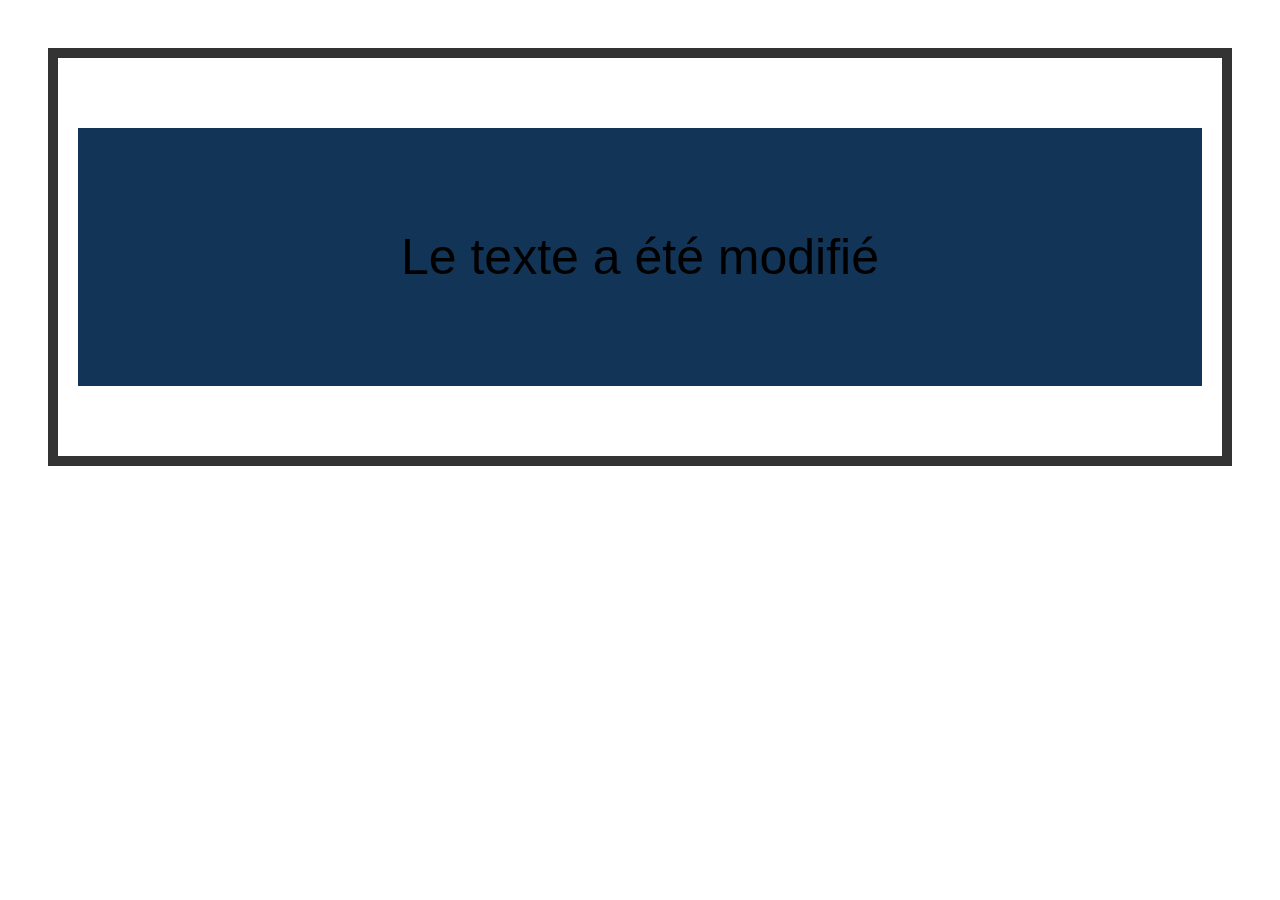
<file: TP6-main/index.html>
<!DOCTYPE html>
<html lang="fr">
<head>
    <meta charset="UTF-8">
    <meta name="viewport" content="width=device-width, initial-scale=1.0">
    <title>Exercice DOM</title>
    <link rel="stylesheet" href="style.css">
</head>
<body>

    <div id="myDiv">
        <p id="myParagraph">un paragraphe</p>
    </div>

    <script src="script.js"></script>

</body>
</html>
</file>
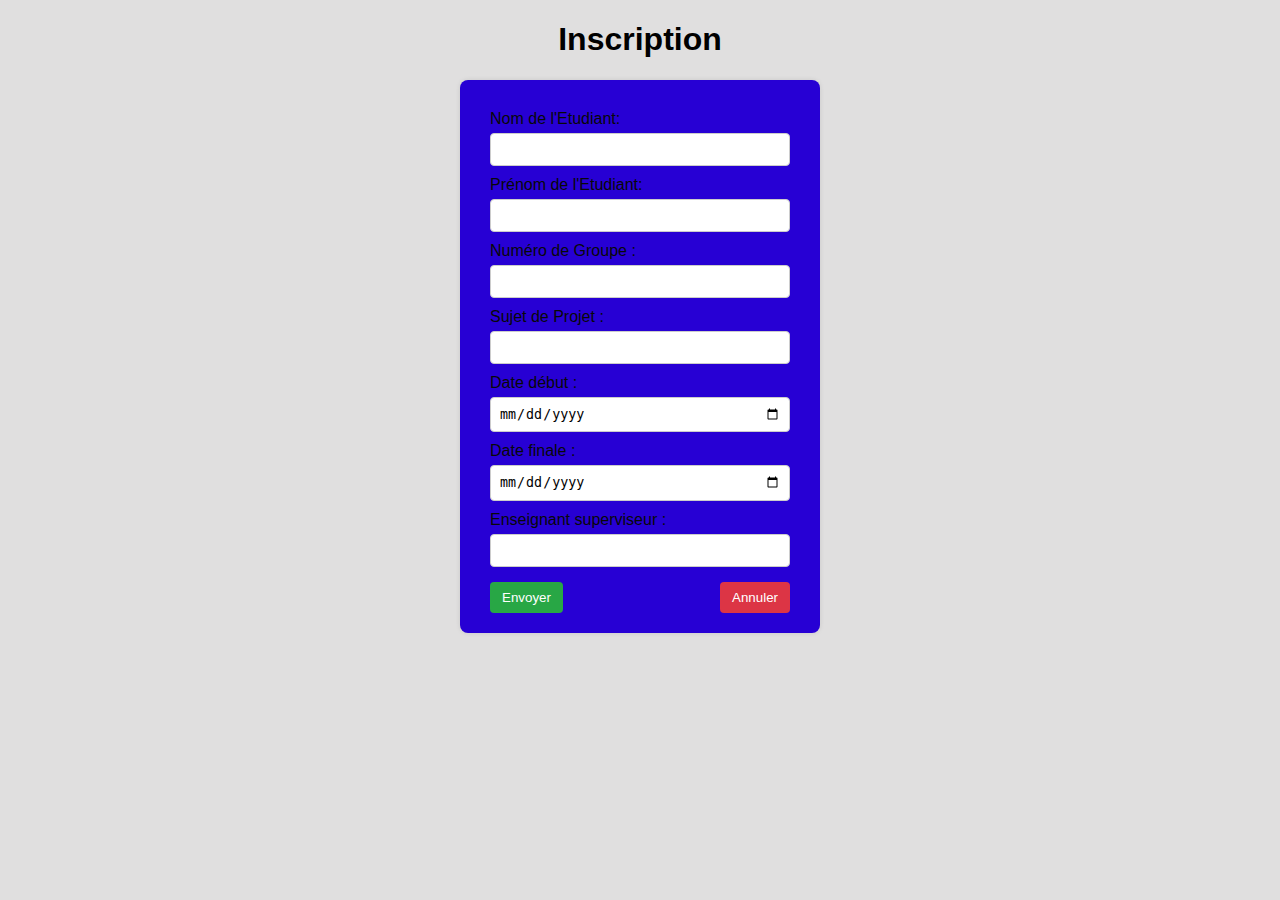
<file: TP1-main/formulaire.html>
<!DOCTYPE html>
<html lang="fr">
<head>
    <meta charset="UTF-8">
    <title>Inscription</title>
    <link rel="stylesheet" href="style.css">
</head>
<body>
    <center>
    <div>
        <h1>Inscription</h1>
        <form>
            <label>Nom de l'Etudiant:</label>
            <input type="text" name="nom"><br>

            <label>Prénom de l'Etudiant:</label>
            <input type="text" name="prenom"><br>

            <label>Numéro de Groupe :</label>
            <input type="number" name="group" min="1"><br>

            <label>Sujet de Projet :</label>
            <input type="text" name="sujet"><br>

            <label>Date début :</label>
            <input type="date" name="daate_debut"><br>

            <label>Date finale :</label>
            <input type="date" name="date_fin"><br>

            <label>Enseignant superviseur :</label>
            <input type="text" name="encadrement"><br>

            <div class="button-container">
                <input type="submit" value="Envoyer">
                <input type="reset" value="Annuler">
            </div>
        </form>
    </div>
</center>
</body>
</html>
</file>
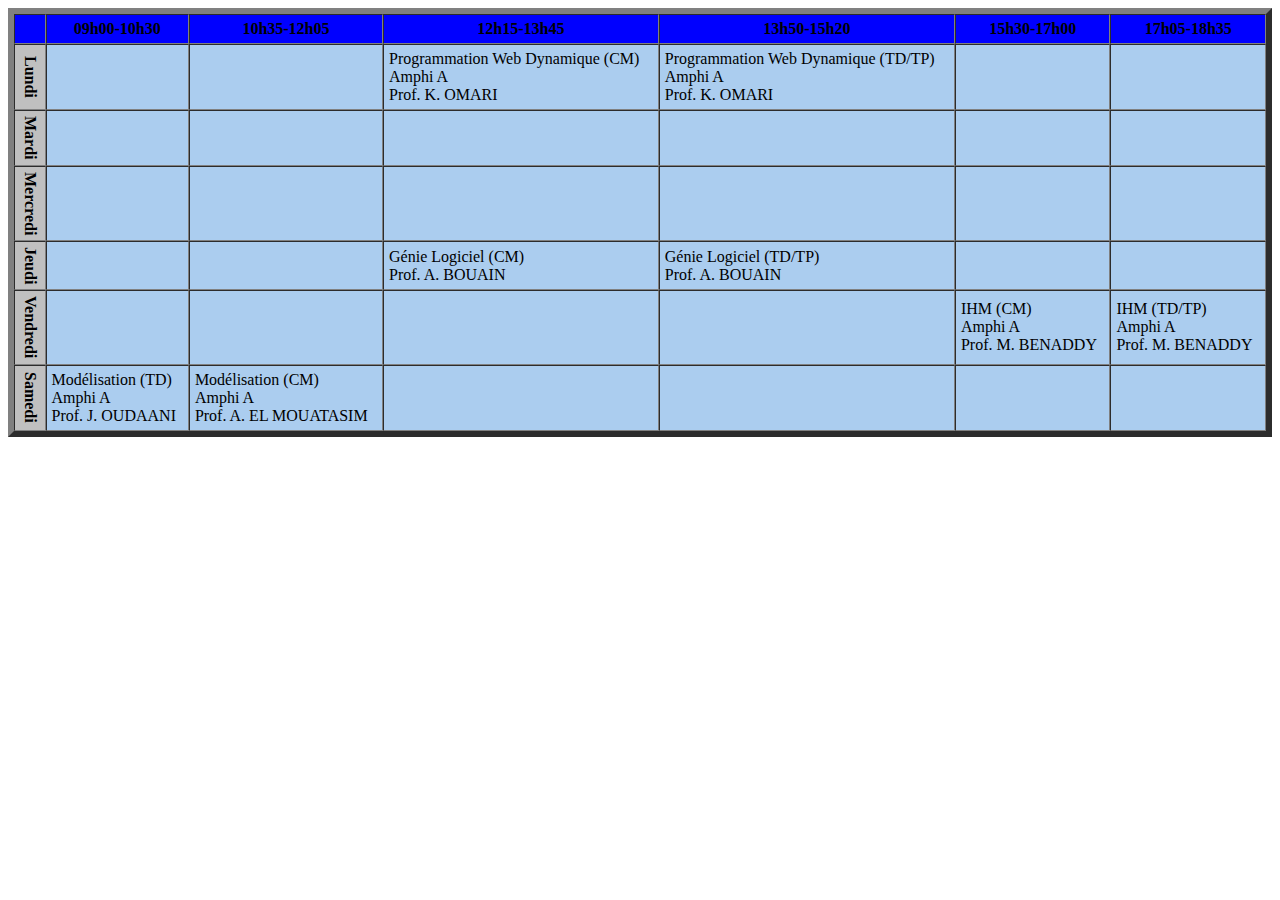
<file: TP2-main/emplois.html>
<!DOCTYPE html> 
<html lang="en"> 
<head> 
    <meta charset="UTF-8"> 
    <title>Emploi du Temps</title> 
</head> 
<body> 
 
    <table border="6" width="100%" cellspacing="0" cellpadding="5" 
align="center" bgcolor="#ABCDEF"> 
        <tr bgcolor="blue"> 
            <th></th> 
            <th>09h00-10h30</th> 
            <th>10h35-12h05</th> 
            <th>12h15-13h45</th> 
            <th>13h50-15h20</th> 
            <th>15h30-17h00</th> 
            <th>17h05-18h35</th> 
        </tr> 
        <tr> 
            <th bgcolor="#C0C0C0" style="writing-mode: vertical-rl">Lundi</th> 
            <td></td> 
            <td></td> 
            <td>Programmation Web Dynamique (CM)<br>Amphi A<br>Prof. K. 
OMARI</td> 
            <td>Programmation Web Dynamique (TD/TP)<br>Amphi A<br>Prof. K. 
OMARI</td> 
            <td></td> 
            <td></td> 
        </tr> 
        <tr> 
            <th bgcolor="#C0C0C0" style="writing-mode: vertical-rl">Mardi</th> 
            <td></td> 
            <td></td> 
            <td></td> 
            <td></td> 
            <td></td> 
            <td></td> 
        </tr> 
        <tr> 
            <th bgcolor="#C0C0C0" style="writing-mode: vertical-rl">Mercredi</th> 
            <td></td> 
            <td></td> 
            <td></td> 
            <td></td> 
            <td></td> 
            <td></td> 
        </tr> 
 
 
<tr> 
            <th bgcolor="#C0C0C0" style="writing-mode: vertical-rl">Jeudi</th> 
            <td></td> 
            <td></td> 
            <td>Génie Logiciel (CM)<br>Prof. A. BOUAIN</td> 
            <td>Génie Logiciel (TD/TP)<br>Prof. A. BOUAIN</td> 
            <td></td> 
            <td></td> 
        </tr> 
        <tr> 
            <th bgcolor="#C0C0C0" style="writing-mode: vertical-rl">Vendredi</th> 
            <td></td> 
            <td></td> 
            <td></td> 
            <td></td> 
            <td>IHM (CM)<br>Amphi A<br>Prof. M. BENADDY</td> 
            <td>IHM (TD/TP)<br>Amphi A<br>Prof. M. BENADDY</td> 
        </tr> 
        <tr> 
            <th bgcolor="#C0C0C0" style="writing-mode: vertical-rl">Samedi</th> 
            <td>Modélisation (TD)<br>Amphi A<br>Prof. J. OUDAANI</td> 
            <td>Modélisation (CM)<br>Amphi A<br>Prof. A. EL MOUATASIM</td> 
            <td></td> 
            <td></td> 
            <td></td> 
            <td></td> 
        </tr> 
    </table> 
 
</body> 
</html>
</file>
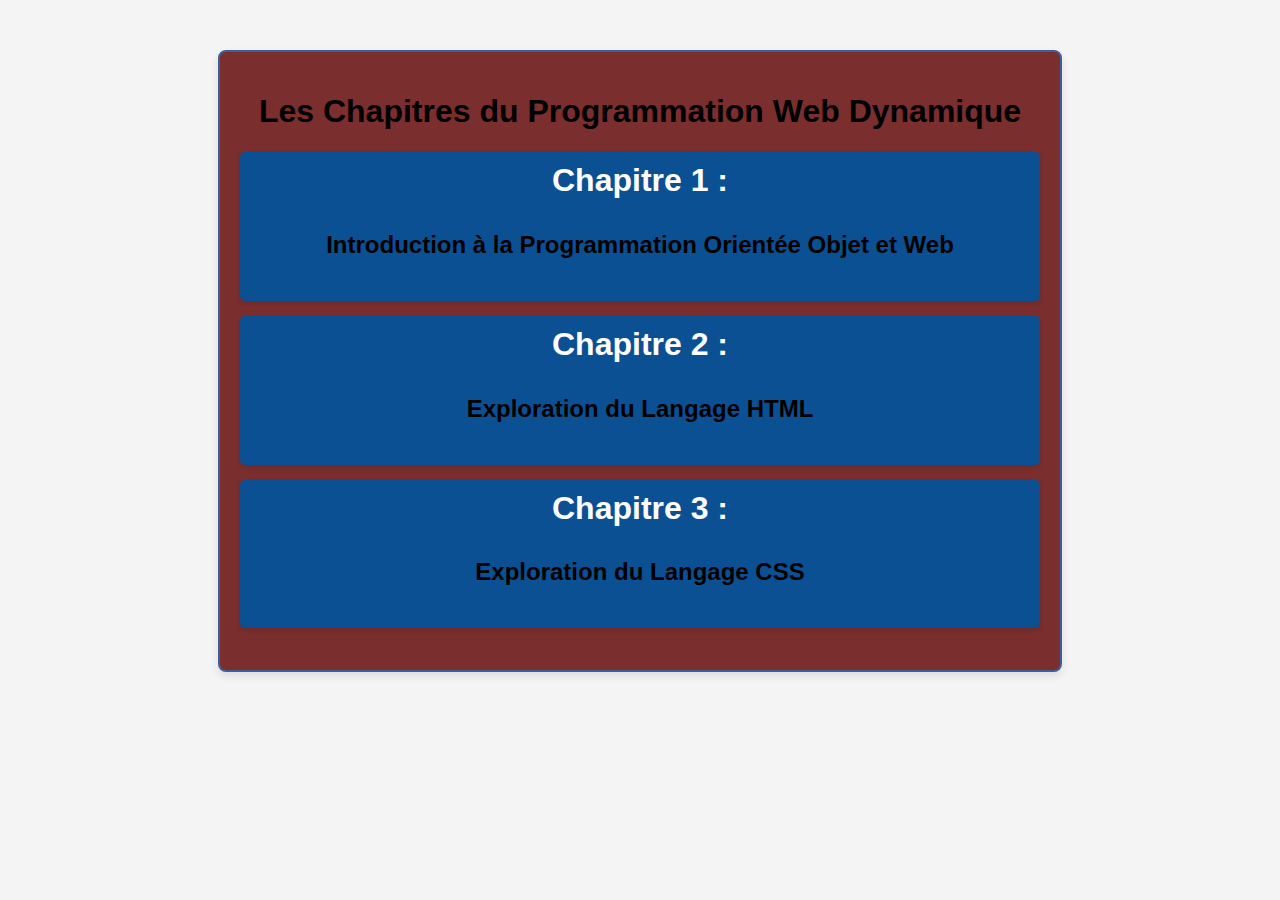
<file: TP3-main/cours.html>
<!DOCTYPE html>
 <html lang="en">
 <head>
    <meta charset="UTF-8">
    <title>Programmation Web Dynamique</title>
    <style>
        body {
            font-family: Arial, sans-serif;
            background-color: #f4f4f4;
            margin: 0;
            padding: 0;
        }
        .content {
            width: 80%;
            max-width: 800px;
            margin: 50px auto;
            padding: 20px;
            background-color: rgb(122, 46, 46);
            border-radius: 8px;
            box-shadow: 0 4px 8px rgba(0, 0, 0, 0.1);
            border: 2px solid #3F5E99;
        }
        h1 {
            text-align: center;
            color: #000000;
        }
        ul {
            list-style-type: none;
            padding: 0;
        }
        li {
            font-size: 30px;
            margin-bottom: 15px;
            padding: 10px;
            background-color: #0c5094;
            border-radius: 5px;
            box-shadow: 0 2px 4px rgba(0, 0, 0, 0.1);
        }
        li b {
            font-size: xx-large;
            color: #ffffff;
        }
        li h4{
            font-size: x-large;
            color: #000000;
        }
        li:hover {
            background-color: #D3D8E4;
        }
    </style>
 </head>
 <body>
    <div class="content">
        <h1>Les Chapitres du Programmation Web Dynamique</h1>
        <ul><h1>
            <li><b>Chapitre 1 :</b> <h4>Introduction à la Programmation Orientée Objet et Web</h4></li>
            <li><b>Chapitre 2 :<b> <h4>Exploration du Langage HTML</h4></li>
            <li><b>Chapitre 3 :</b>  <h4>Exploration du Langage CSS</h4></li>
            </h1>
        </ul>
    </div>
 </body>
 </html>
</file>
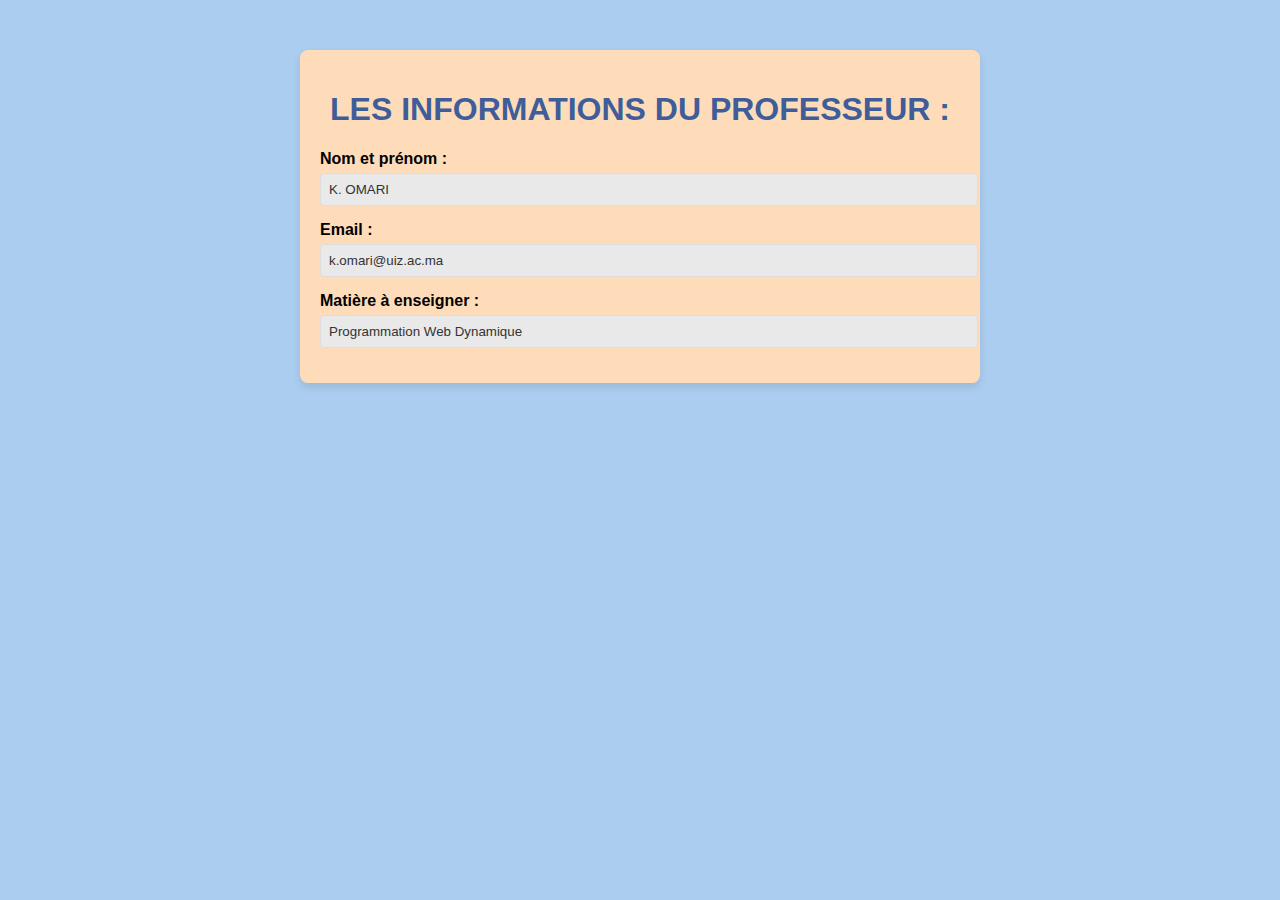
<file: TP3-main/prof.html>
<!DOCTYPE html>
 <html lang="en">
 <head>
    <meta charset="UTF-8">
    <title>Professeur K. OMARI</title>
    <style>
        body {
            font-family: Arial, sans-serif;
            background-color: #ABCDEF;
            margin: 0;
            padding: 0;
        }
        .container {
            width: 50%;
            margin: 50px auto;
            background-color: #FEDCBA;
            padding: 20px;
            border-radius: 8px;
            box-shadow: 0 4px 8px rgba(0, 0, 0, 0.1);
        }
        h1 {
            text-align: center;
            color: #3F5E99;
        }
        label {
            font-weight: bold;
            margin-top: 10px;
        }
        input[type="text"], textarea {
            width: 100%;
            padding: 8px;
            margin: 5px 0 15px;
            border-radius: 4px;
            border: 1px solid #ddd;
            background-color: #f9f9f9;
            color: #333;
        }
        textarea {
            height: 100px;
            resize: none;
        }
        input[readonly] {
            background-color: #e9e9e9;
            cursor: not-allowed;
        }
    </style>
 </head>
 <body>
    <div class="container">
        <h1>LES INFORMATIONS DU PROFESSEUR :</h1>
        <form action="#" method="POST">
            <label for="name">Nom et prénom :</label>
            <input type="text" id="name" name="name" value="K. OMARI" readonly>
            <label for="contact">Email :</label>
            <input type="text" id="contact" name="contact" value="k.omari@uiz.ac.ma" readonly>
            <label for="subject">Matière à enseigner :</label>
            <input type="text" id="subject" name="subject" value="Programmation Web Dynamique" readonly>
        </form>
    </div>
 </body>
 </html>
</file>
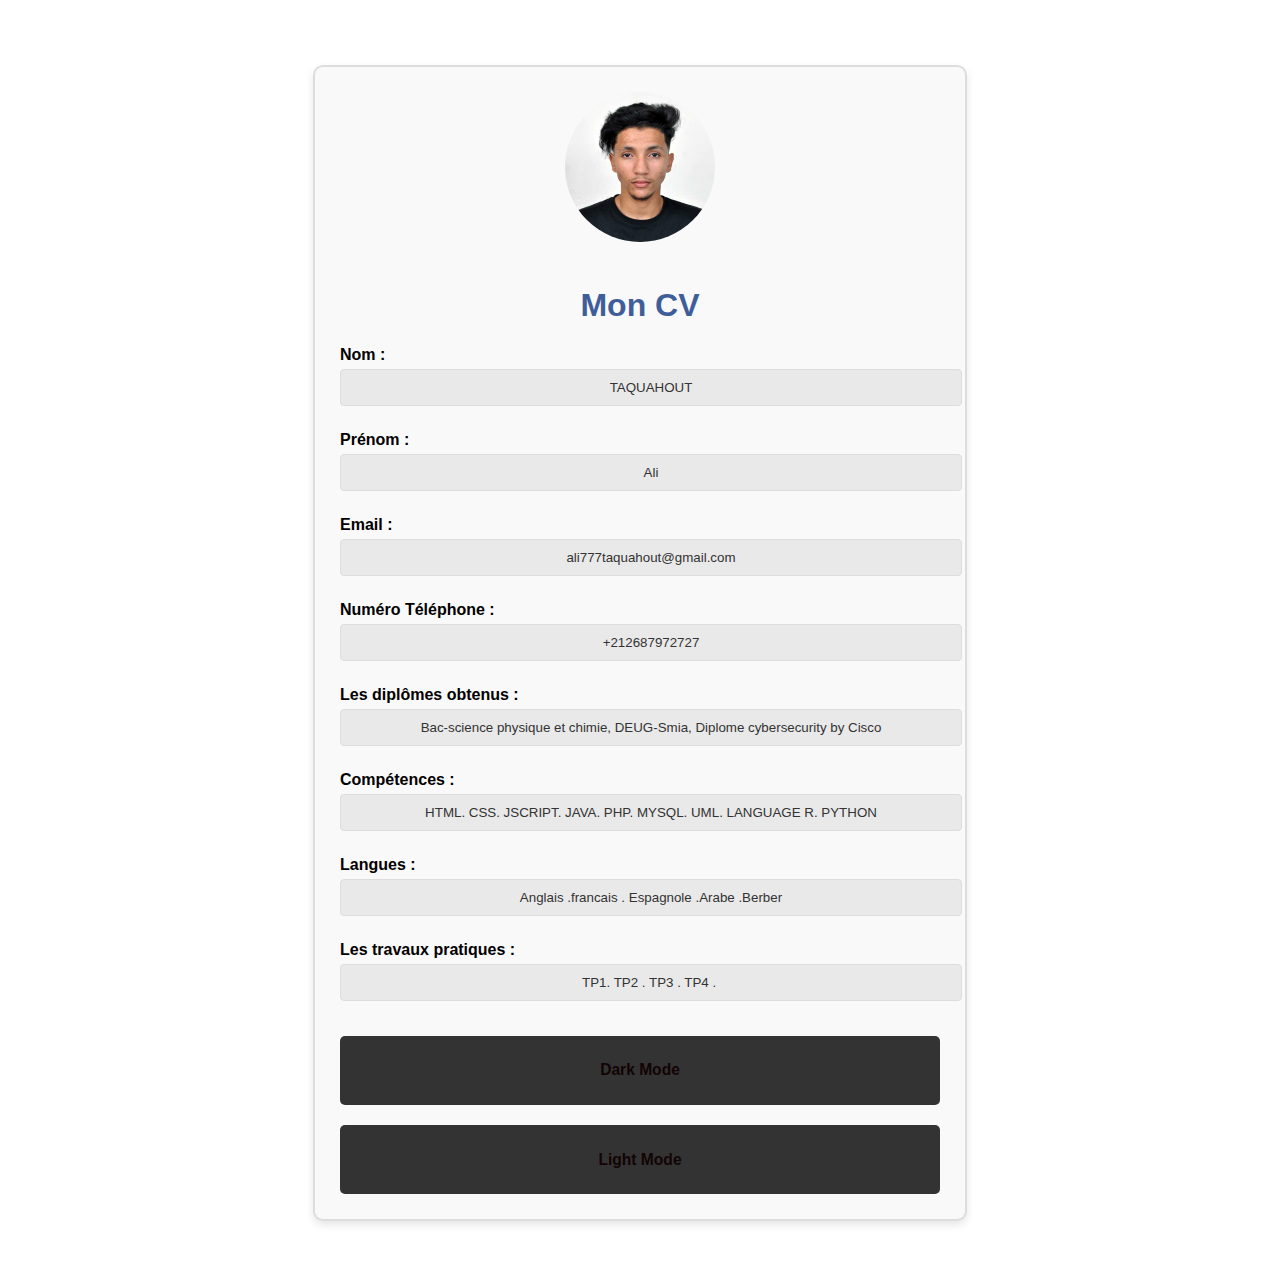
<file: TP4-main/CV.html>
<!DOCTYPE html>
<html lang="en">
<head>
   <meta charset="UTF-8">
   <meta name="viewport" content="width=device-width, initial-scale=1.0">
   <title>Mon CV</title>
   <link rel="stylesheet" href="style.css">
</head>
<body>
   <div class="cv-container">
       <img src="photo.jpg" alt="Image de profil" class="profile-image">
       <h1> Mon CV  </h1>
       <form method="POST">
           <label for="name">Nom :</label>
           <input class="large-input" type="text" placeholder="Nom" id="name" name="name" value="TAQUAHOUT" readonly> <br>
           
           <label for="prenom">Prénom :</label>
           <input class="large-input" type="text" placeholder="Prénom" id="prenom" name="prenom" value="Ali" readonly> <br>
           
           <label for="contact">Email :</label>
           <input class="large-input" type="text" placeholder="Email" id="contact" name="contact" value="ali777taquahout@gmail.com" readonly> <br>
           
           <label for="phone number">Numéro Téléphone  :</label>
           <input class="large-input" type="text" placeholder="phone number" id="phone number" name="phone number" value="+212687972727" readonly> <br>
           
           <label for="diplomes">Les diplômes obtenus :</label>
           <input class="large-input" type="text" placeholder="Les diplômes obtenus" id="diplomes" name="diplomes" value="Bac-science physique et chimie, DEUG-Smia, Diplome cybersecurity by Cisco" readonly> <br>
           
           <label for="Compétences"> Compétences  :</label>
           <input class="large-input" type="text" placeholder="Compétences" id="Compétences" name="Compétences" value="HTML. CSS. JSCRIPT. JAVA. PHP. MYSQL. UML. LANGUAGE R. PYTHON" readonly> <br>
           
           <label for="Langues">Langues :</label>
           <input class="large-input" type="text" placeholder="Langues" id="Langues" name="Langues" value="Anglais .francais . Espagnole .Arabe .Berber" readonly> <br>
       </form>
       
       <label for="Les travaux pratiques">Les travaux pratiques  :</label>
       <input class="large-input" type="text" placeholder="Les travaux pratiques" id="Les travaux pratiques" name="Les travaux pratiques" value="TP1. TP2 . TP3 . TP4 . " readonly> <br>
       
      <button class="button" onclick="enableDarkMode()"><h3>Dark Mode</h3></button>
      <button class="button" onclick="enableLightMode()"><h3>Light Mode</h3></button>

   </div>

   <script>
       function enableDarkMode() {
        document.body.classList.add('black-mode');
        document.body.classList.remove('light-mode');
    }

    function enableLightMode() {
        document.body.classList.add('light-mode');
        document.body.classList.remove('black-mode');
    }
   </script>
</body>
</html>
</file>
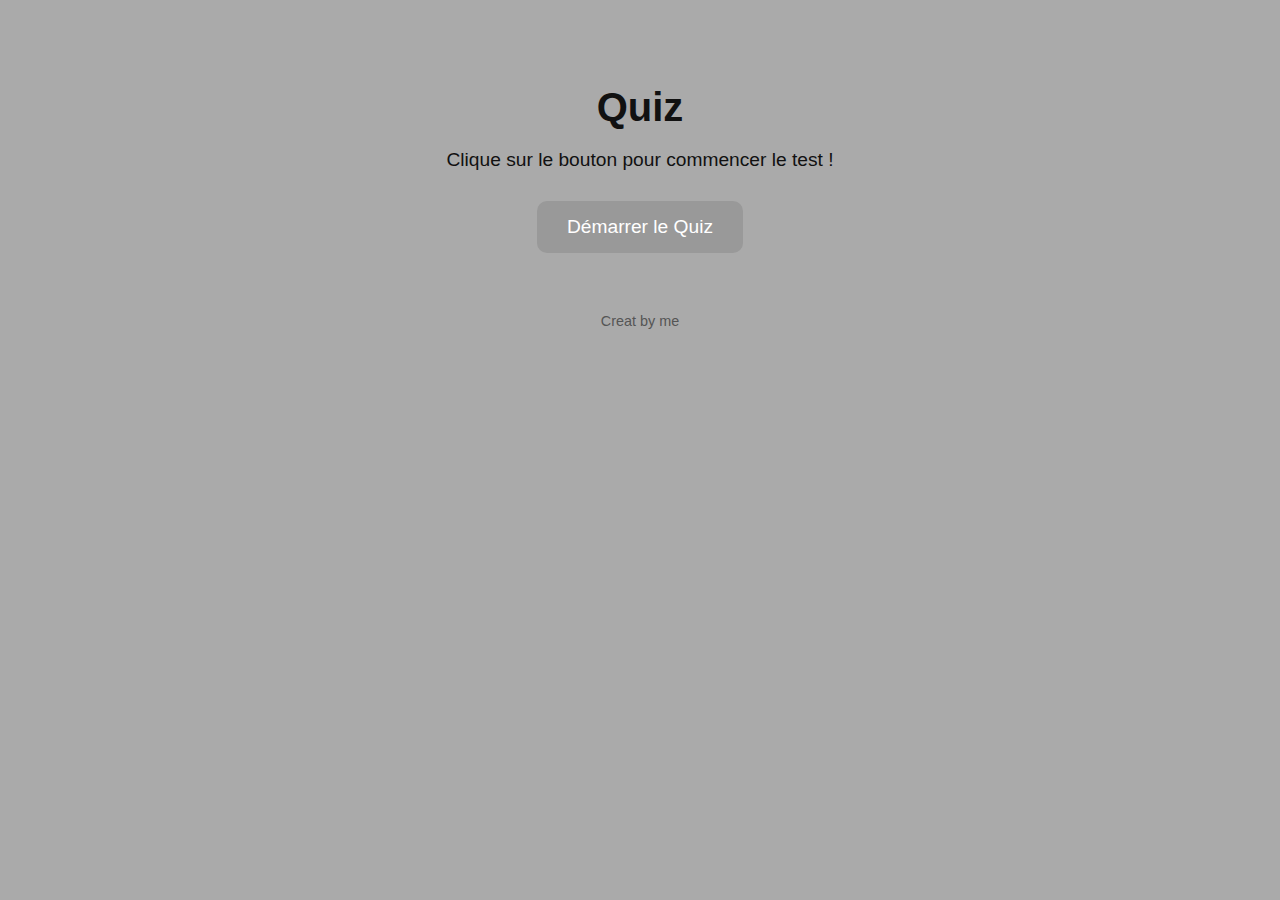
<file: TP5-main/Quiz.html>
<!DOCTYPE html>
<head>
  <meta charset="UTF-8">
  <title>Quiz Interactif</title>
  <link rel="stylesheet" href="style.css">
</head>
<body>
  <h1> Quiz</h1>
  <p>Clique sur le bouton pour commencer le test !</p>
  <button onclick="lancerQuiz()">Démarrer le Quiz</button>

  <footer>
    Creat by me 
  </footer>
  <script>
    const QUESTIONS = [
      ["Quelle est la capitale de Lithuanie ?", "Vilnius"],
      ["Quelle est la hauteure de plus grand montagne au nord d'afrique?", "4167"],
      ["Quel le language basique utiliser en DATA SCIENCE  ?", "language R"],
      ["Combien de planètes dans le système solaire ?", "9"],
      ["Qui a écrit 'Les Mésirables' ?", "Victor Hugo"]
    ];

    function lancerQuiz() {
      let score = 0;

      for (let i = 0; i < QUESTIONS.length; i++) {
        let question = QUESTIONS[i][0];
        let reponseCorrecte = QUESTIONS[i][1];

        let reponseUtilisateur = prompt(question);

        if (reponseUtilisateur === null) {
          alert("Question ignorée.");
          continue;
        }

        if (reponseUtilisateur.trim().toLowerCase() === reponseCorrecte.trim().toLowerCase()) {
          alert(" Réponse juste !");
          score++;
        } else {
          alert(` Réponse fausse ! La bonne réponse est : ${reponseCorrecte}`);
        }
      }

      alert(` Vous avez répondu correctement à ${score} question${score !== 1 ? 's' : ''} sur ${QUESTIONS.length} !`);
    }
  </script>
</body>
</html>
</file>
<file: TP6-main/style.css>
body {
    font-family: Arial, sans-serif;
    padding: 20px;
}

#myDiv {
    padding: 20px;
    border: 10px solid #333;
    margin: 20px;
    cursor: pointer;
}

#myParagraph {
    padding: 100px;
    font-size: 50px;
}
</file>
<file: TP1-main/style.css>
body {
    font-family: Arial, sans-serif;
    background-color: #e0dfdf;
    margin: 0;
    padding: 0;
}

h1 {
    color: #000000;
}

form {
    background-color: #2700d4;
    padding: 20px 30px;
    border-radius: 8px;
    box-shadow: 0 0 5px rgba(0, 0, 0, 0.1);
    width: 300px;
    text-align: left;
}

label {
    display: block;
    margin-top: 10px;
    margin-bottom: 5px;
    color: #080808;
}

input[type="text"],
input[type="number"],
input[type="date"] {
    width: 100%;
    padding: 8px;
    border: 1px solid #ccc;
    border-radius: 4px;
    box-sizing: border-box;
}

.button-container {
    margin-top: 15px;
    display: flex;
    justify-content: space-between;
}

input[type="submit"],
input[type="reset"] {
    padding: 8px 12px;
    border: none;
    border-radius: 4px;
    color: white;
    cursor: pointer;
}

input[type="submit"] {
    background-color: #28a745;
}

input[type="reset"] {
    background-color: #dc3545;
}

input[type="submit"]:hover {
    background-color: #218838;
}

input[type="reset"]:hover {
    background-color: #c82333;
}
</file>
<file: TP4-main/style.css>
body {
    font-family: Arial, Helvetica, sans-serif;
    margin: 20px;
    padding: 20px;
    background-color: white; 
    color: black;
    transition: all 0.3s ease;
 }
 
 .cv-container {
    max-width: 600px;
    margin: 25px auto;
    padding: 25px;
    border: 2px solid #ddd;
    border-radius: 10px;
    background-color: #f9f9f9;
    box-shadow: 0 4px 8px rgba(0, 0, 0, 0.1);
    text-align: center;
 }
 
 h1 {
    color: #3F5E99;
 }
 
 label {
    font-weight: bold;
    display: block;
    margin-top: 10px;
    text-align: left;
 }
 
 .large-input {
    width: 100%;
    padding: 10px;
    margin: 5px 0 15px;
    border-radius: 4px;
    border: 1px solid #ddd;
    background-color: #f9f9f9;
    color: #333;
    text-align: center;
 }
 
 .large-input[readonly] {
    background-color: #e9e9e9;
    cursor: not-allowed;
 }
 
 .button {
    margin-top: 20px;
    padding: 10px 15px;
    background-color: #333;
    color: rgb(18, 4, 4);
    border: none;
    border-radius: 5px;
    cursor: pointer;
    display: block;
    width: 100%;
    text-align: center;
 }
 
 .button:hover {
    background-color: #440303;
 }
 
 .profile-image {
    width: 150px;
    height: 150px;
    border-radius: 50%;
    margin-bottom: 20px;
    object-fit: cover;
 }
 
 
 body.black-mode {
    background-color: black; 
    color: white; 
 }
 
 body.black-mode .cv-container {
    background-color: #222; 
    border: 2px solid #444;
 }
 
 body.black-mode .button {
    background-color: #333;
    color: white;
 }
 
 body.black-mode .button:hover {
    background-color: #444;
 }
</file>
<file: TP5-main/style.css>
body {
   background:  #aaa;
   font-family: 'Segoe UI', Tahoma, Geneva, Verdana, Bold, Italic, sans-serif;
   text-align: center;
   padding: 50px;
   color: #111;
 }

 h1 {
   font-size: 2.5em;
   margin-bottom: 10px;
 }

 p {
   font-size: 1.2em;
   margin-bottom: 30px;
 }

 button {
   padding: 15px 30px;
   font-size: 1.2em;
   color: white;
   background-color: #999;
   border: none;
   border-radius: 10px;
   cursor: pointer;
   transition: background-color 0.3s ease;
 }

 button:hover {
   background-color: #F1F1F1;
 }

 footer {
   margin-top: 60px;
   font-size: 0.9em;
   color: #555;
 }
</file>
